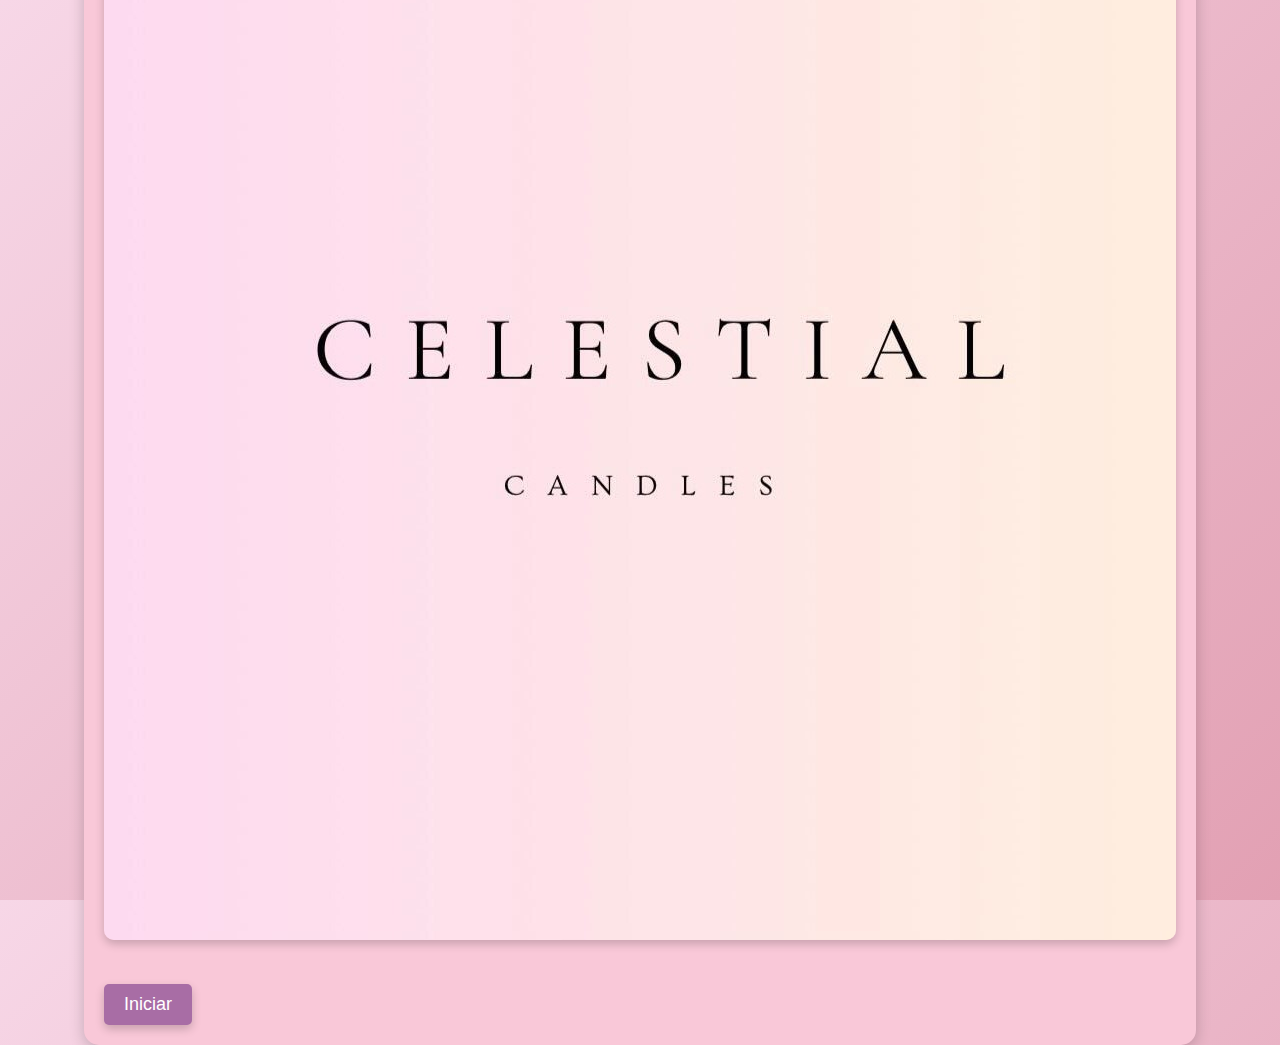
<file: index.html>
<!DOCTYPE html>
<html lang="es">
<head>
    <meta charset="UTF-8">
    <meta name="viewport" content="width=device-width, initial-scale=1.0">
    <title>Celestial Candles</title>
    <link rel="stylesheet" href="styles.css">
</head>
<body>

<div class="container">
    <img src="logo.jpeg" alt="Logo Celestial Candles" class="form-image">
    <button class="start-button" onclick="window.location.href='menu.html'">Iniciar</button>
</div>

</body>
</html>
</file>
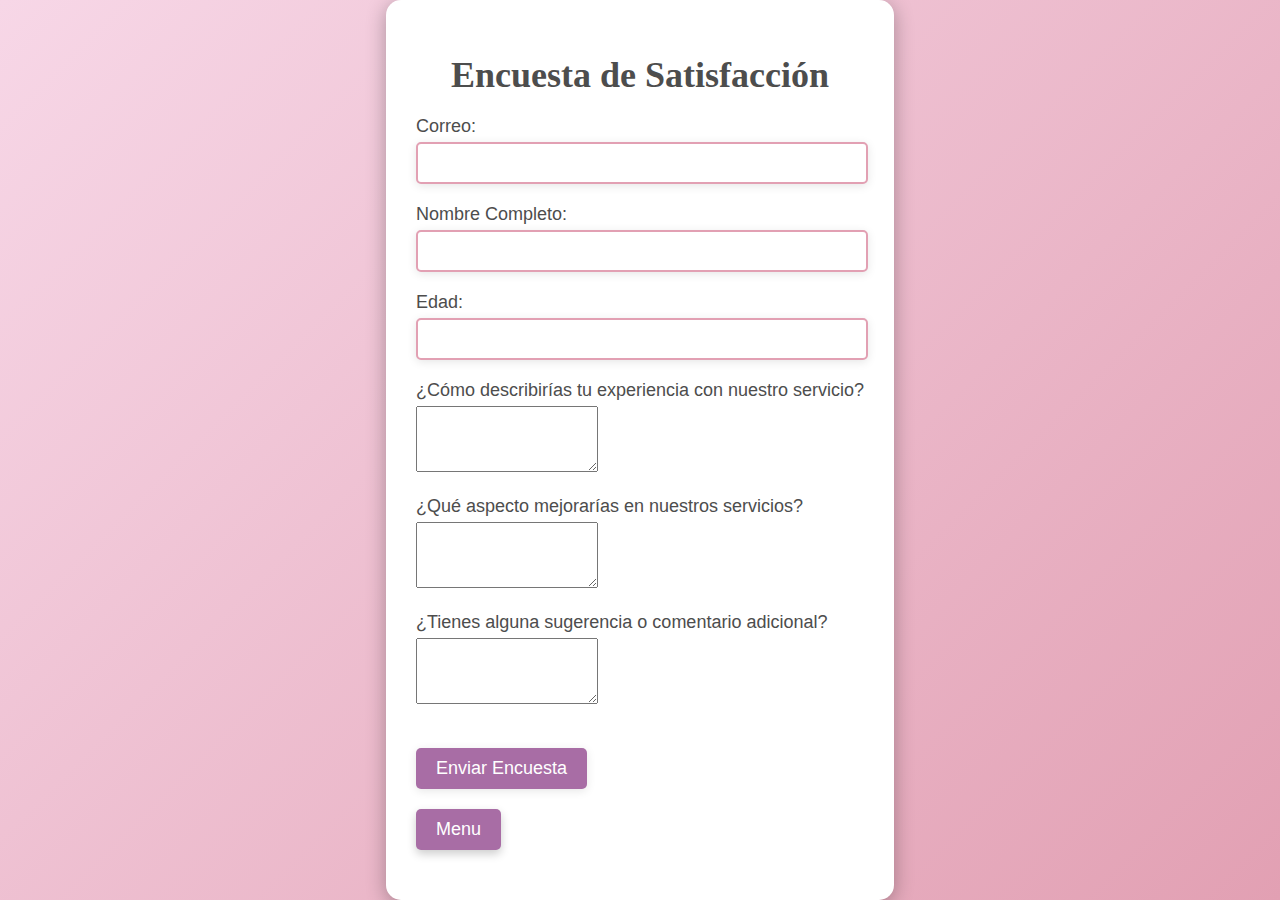
<file: encuesta.html>
<!DOCTYPE html>
<html lang="es">
<head>
    <meta charset="UTF-8">
    <title>Encuesta de Satisfacción</title>
    <link rel="stylesheet" href="styles.css"> <!-- Enlace a tu CSS personalizado -->
</head>
<body>

<div class="form-container">
    <h1>Encuesta de Satisfacción</h1>
    <form action="encuesta.php" method="post">

        <div class="form-group">
            <label for="correo">Correo:</label>
            <input type="text" id="correo" name="correo" required>
        </div>
        
        <div class="form-group">
            <label for="nombre">Nombre Completo:</label>
            <input type="text" id="nombre" name="nombre" required>
        </div>

        <div class="form-group">
            <label for="edad">Edad:</label>
            <input type="number" id="edad" name="edad" required>
        </div>

        <div class="form-group">
            <label for="opinion">¿Cómo describirías tu experiencia con nuestro servicio?</label>
            <textarea id="opinion" name="opinion" rows="4" required></textarea>
        </div>

        <div class="form-group">
            <label for="mejorar">¿Qué aspecto mejorarías en nuestros servicios?</label>
            <textarea id="mejora" name="mejora" rows="4" required></textarea>
        </div>

        <div class="form-group">
            <label for="sugerencias">¿Tienes alguna sugerencia o comentario adicional?</label>
            <textarea id="sugerencias" name="sugerencias" rows="4" required></textarea>
        </div>

        <div class="form-group">
            <button type="submit" class="buy-button">Enviar Encuesta</button>
            <button class="start-button" onclick="window.location.href='menu.html'">Menu</button>
        </div>
    </form>
</div>

</body>
</html>
</file>
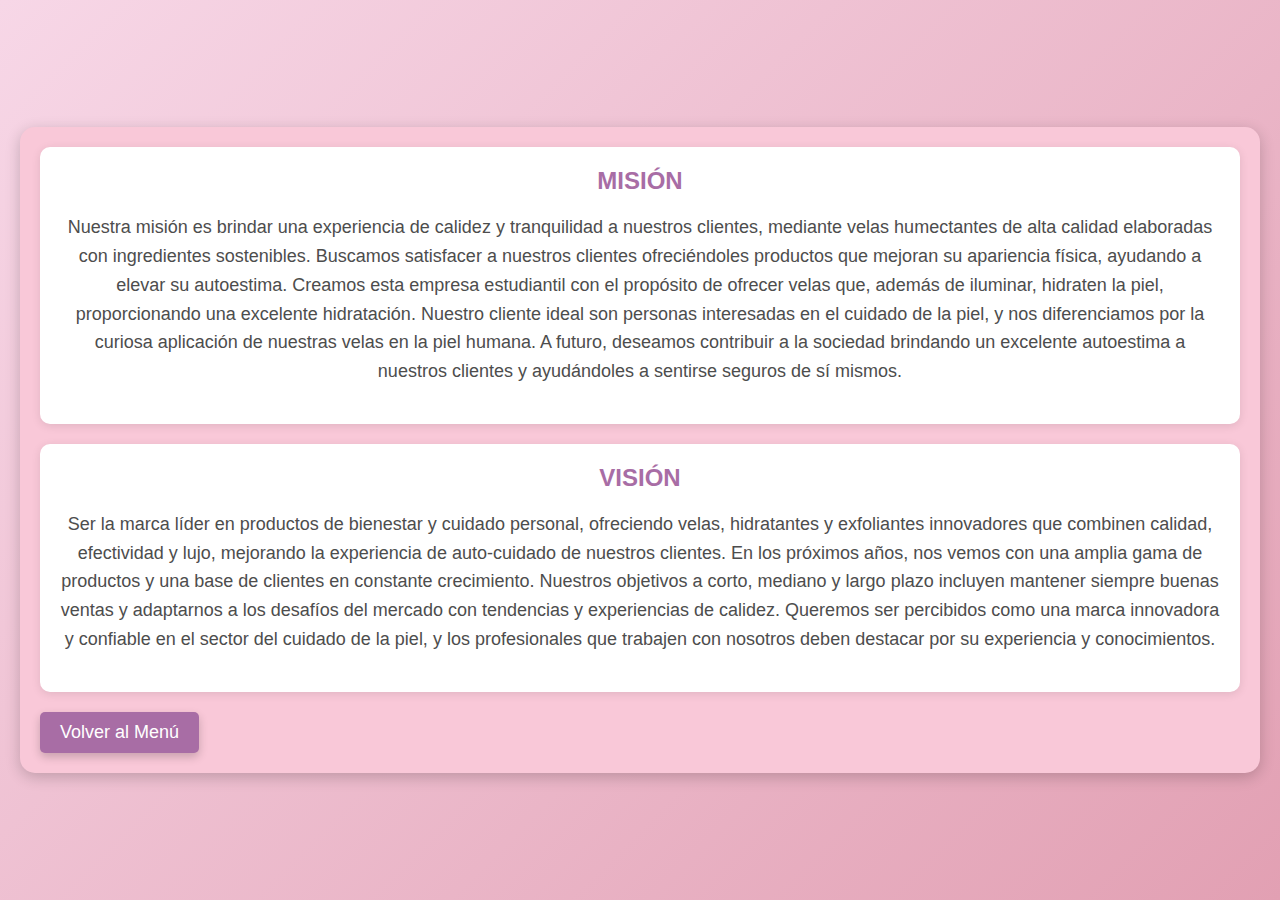
<file: mision.html>
<!DOCTYPE html>
<html lang="es">
<head>
    <meta charset="UTF-8">
    <meta name="viewport" content="width=device-width, initial-scale=1.0">
    <title>Misión y Visión - Celestial Candles</title>
    <link rel="stylesheet" href="styles.css">
</head>
<body>

<div class="mision-vision-container">
    

    <div class="section">
        <h2>MISIÓN</h2>
        <p>Nuestra misión es brindar una experiencia de calidez y tranquilidad a nuestros clientes, mediante velas humectantes de alta calidad elaboradas con ingredientes sostenibles. Buscamos satisfacer a nuestros clientes ofreciéndoles productos que mejoran su apariencia física, ayudando a elevar su autoestima. Creamos esta empresa estudiantil con el propósito de ofrecer velas que, además de iluminar, hidraten la piel, proporcionando una excelente hidratación. Nuestro cliente ideal son personas interesadas en el cuidado de la piel, y nos diferenciamos por la curiosa aplicación de nuestras velas en la piel humana. A futuro, deseamos contribuir a la sociedad brindando un excelente autoestima a nuestros clientes y ayudándoles a sentirse seguros de sí mismos.</p>
    </div>

    <div class="section">
        <h2>VISIÓN</h2>
        <p>Ser la marca líder en productos de bienestar y cuidado personal, ofreciendo velas, hidratantes y exfoliantes innovadores que combinen calidad, efectividad y lujo, mejorando la experiencia de auto-cuidado de nuestros clientes. En los próximos años, nos vemos con una amplia gama de productos y una base de clientes en constante crecimiento. Nuestros objetivos a corto, mediano y largo plazo incluyen mantener siempre buenas ventas y adaptarnos a los desafíos del mercado con tendencias y experiencias de calidez. Queremos ser percibidos como una marca innovadora y confiable en el sector del cuidado de la piel, y los profesionales que trabajen con nosotros deben destacar por su experiencia y conocimientos.</p>
    </div>
     <button class="start-button" onclick="window.location.href='menu.html'">Volver al Menú</button>
</div>

</body>
</html>
</file>
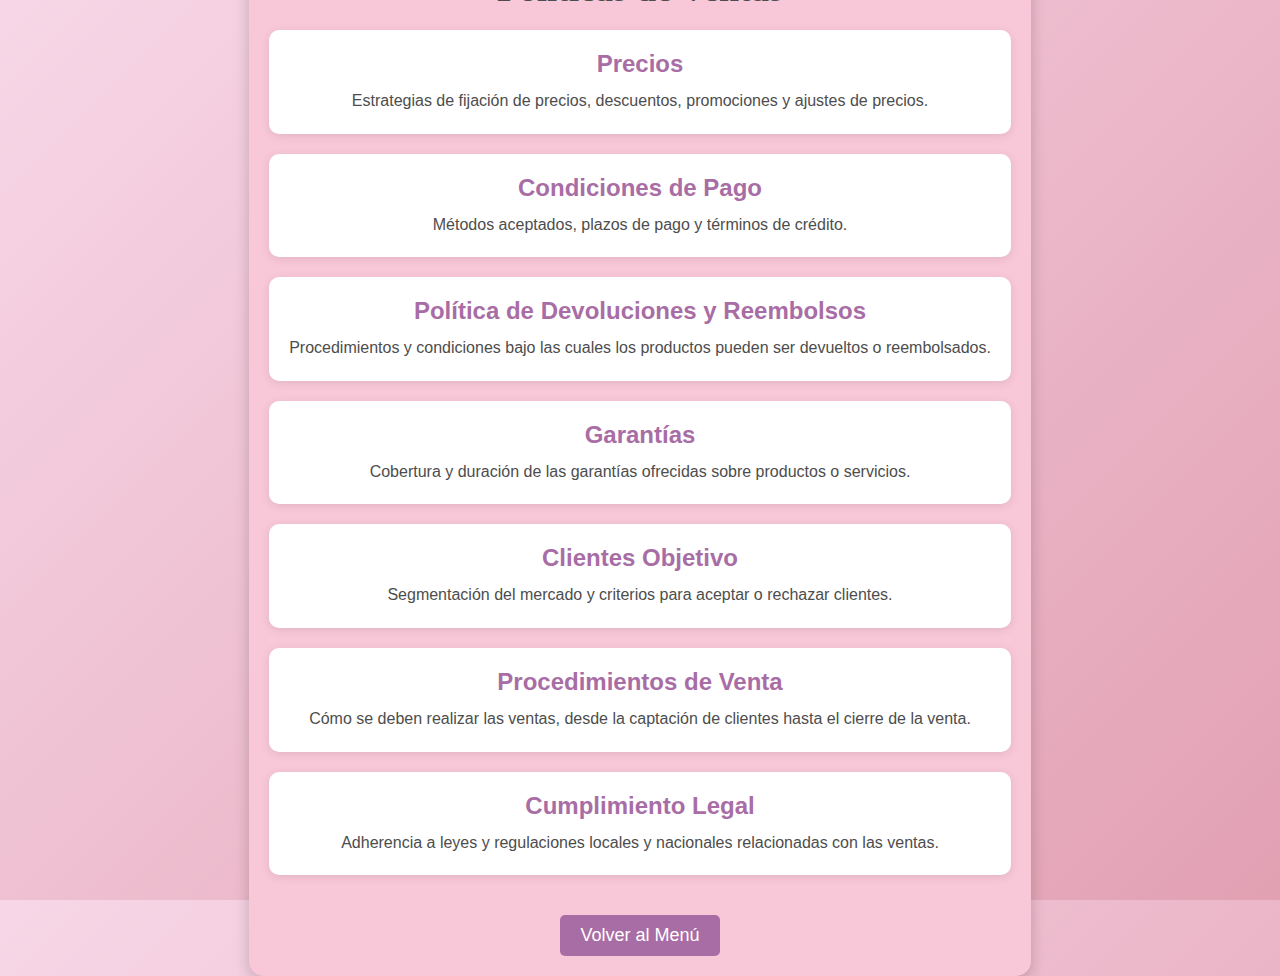
<file: Politicas.html>
<!DOCTYPE html>
<html lang="es">
<head>
    <meta charset="UTF-8">
    <meta name="viewport" content="width=device-width, initial-scale=1.0">
    <title>Políticas de Ventas - Celestial Candles</title>
    <link rel="stylesheet" href="styles.css">
</head>
<body>

<div class="politicas-container">
    <h1>Políticas de Ventas</h1>

    <div class="politica">
        <h2>Precios</h2>
        <p>Estrategias de fijación de precios, descuentos, promociones y ajustes de precios.</p>
    </div>

    <div class="politica">
        <h2>Condiciones de Pago</h2>
        <p>Métodos aceptados, plazos de pago y términos de crédito.</p>
    </div>

    <div class="politica">
        <h2>Política de Devoluciones y Reembolsos</h2>
        <p>Procedimientos y condiciones bajo las cuales los productos pueden ser devueltos o reembolsados.</p>
    </div>

    <div class="politica">
        <h2>Garantías</h2>
        <p>Cobertura y duración de las garantías ofrecidas sobre productos o servicios.</p>
    </div>

    <div class="politica">
        <h2>Clientes Objetivo</h2>
        <p>Segmentación del mercado y criterios para aceptar o rechazar clientes.</p>
    </div>

    <div class="politica">
        <h2>Procedimientos de Venta</h2>
        <p>Cómo se deben realizar las ventas, desde la captación de clientes hasta el cierre de la venta.</p>
    </div>

    <div class="politica">
        <h2>Cumplimiento Legal</h2>
        <p>Adherencia a leyes y regulaciones locales y nacionales relacionadas con las ventas.</p>
    </div>

    <button class="back-button" onclick="window.location.href='menu.html'">Volver al Menú</button>
</div>

</body>
</html>
</file>
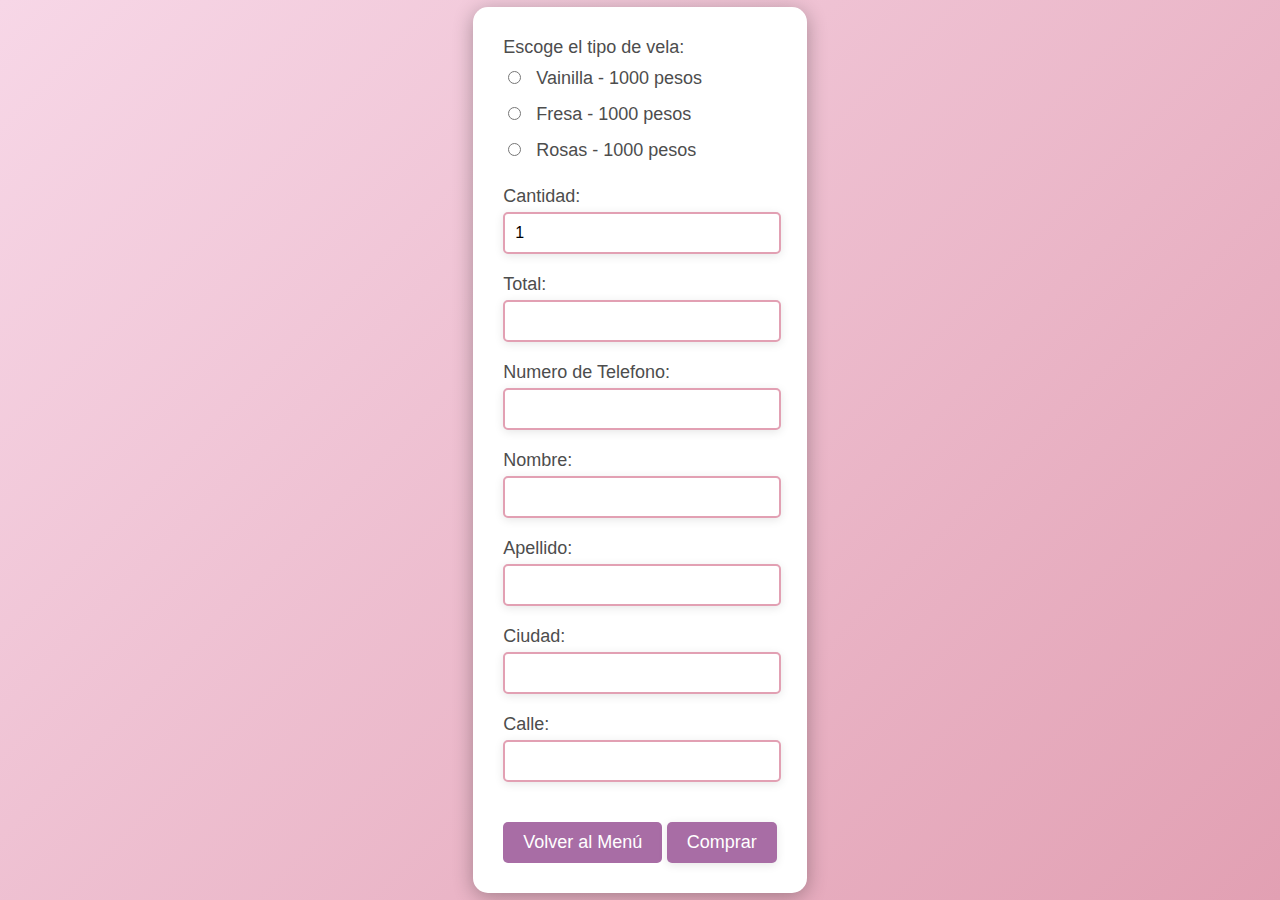
<file: producto.html>
<!DOCTYPE html>
<html lang="es">
<head>
    <meta charset="UTF-8">
    <meta name="viewport" content="width=device-width, initial-scale=1.0">
    <title>Formulario de Compra - Celestial Candles</title>
    <link rel="stylesheet" href="styles.css">
</head>
<body>

<div class="form-container">
    

    <form id="purchase-form" action="velas.php" method="post">
        <div class="form-group">
            <label for="vela">Escoge el tipo de vela:</label>
            <div class="vela-options">
                <label>
                    <input type="radio" name="vela" value="1000" required onchange="calculateTotal()">
                    Vainilla - 1000 pesos
                </label>
                <label>
                    <input type="radio" name="vela" value="1000" onchange="calculateTotal()">
                    Fresa  - 1000 pesos
                </label>
                <label>
                    <input type="radio" name="vela" value="1000" onchange="calculateTotal()">
                    Rosas - 1000 pesos
                </label>
            </div>
        </div>

        <div class="form-group">
            <label for="cantidad">Cantidad:</label>
            <input type="number" id="cantidad" name="cantidad" min="1" value="1" onchange="calculateTotal()" required>
        </div>

        <div class="form-group">
            <label for="total">Total:</label>
            <input type="text" id="total" name="total" readonly>
        </div>

        <div class="form-group">
            <label for="telefono">Numero de Telefono:</label>
            <input type="number" id="telefono" name="telefono" required>
        </div>


        <div class="form-group">
            <label for="nombre">Nombre:</label>
            <input type="text" id="nombre" name="nombre" required>
        </div>

        <div class="form-group">
            <label for="apellido">Apellido:</label>
            <input type="text" id="apellido" name="apellido" required>
        </div>

        <div class="form-group">
            <label for="ciudad">Ciudad:</label>
            <input type="text" id="ciudad" name="ciudad" required>
        </div>

        <div class="form-group">
            <label for="calle">Calle:</label>
            <input type="text" id="calle" name="calle" required>
        </div>
   <button class="back-button" onclick="window.location.href='menu.html'">Volver al Menú</button>

        <button type="submit" class="buy-button">Comprar</button>
    </form>
</div>

<script>
    function calculateTotal() {
        const velaElements = document.getElementsByName('vela');
        let precio = 0;
        let cantidad = document.getElementById('cantidad').value;

        for (let i = 0; i < velaElements.length; i++) {
            if (velaElements[i].checked) {
                precio = parseFloat(velaElements[i].value);
                break;
            }
        }

        const total = precio * cantidad;
        document.getElementById('total').value = total ? total.toFixed(2) + ' pesos' : '0.00 pesos';
    }

    // Calcular total inicial
    document.getElementById('cantidad').addEventListener('input', calculateTotal);
</script>

</body>
</html>
</file>
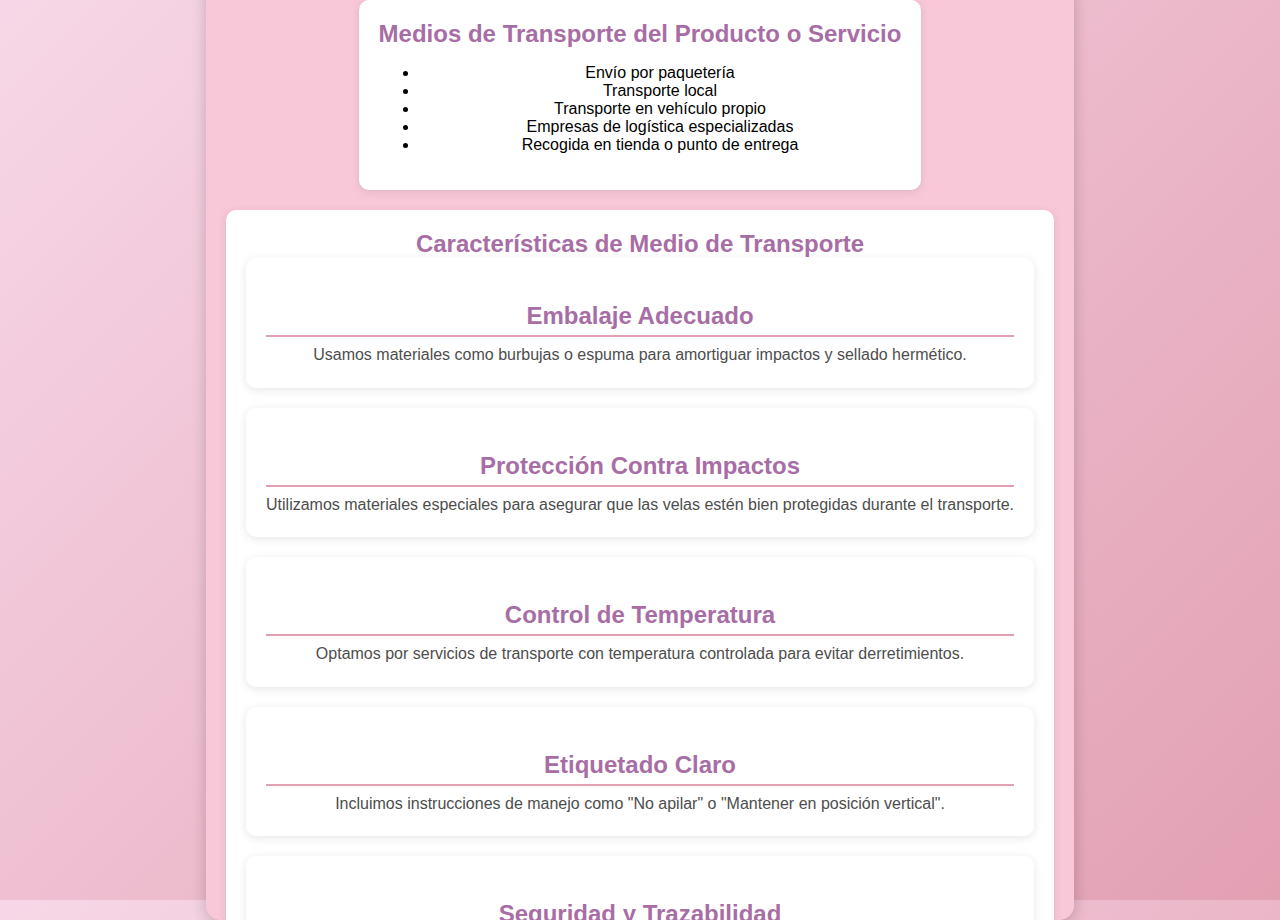
<file: transporte.html>
<!DOCTYPE html>
<html lang="es">
<head>
    <meta charset="UTF-8">
    <meta name="viewport" content="width=device-width, initial-scale=1.0">
    <title>Medios de Transporte - Celestial Candles</title>
    <link rel="stylesheet" href="styles.css">
</head>
<body>

<div class="transporte-container">
    

    <div class="section">
        <h2>Medios de Transporte del Producto o Servicio</h2> <!-- Encabezado para esta sección -->
        <ul>
            <li>Envío por paquetería</li>
            <li>Transporte local</li>
            <li>Transporte en vehículo propio</li>
            <li>Empresas de logística especializadas</li>
            <li>Recogida en tienda o punto de entrega</li>
        </ul>
    </div>

    <div class="section">
        <h2>Características de Medio de Transporte</h2>
        <div class="caracteristica">
            <h3>Embalaje Adecuado</h3>
            <p>Usamos materiales como burbujas o espuma para amortiguar impactos y sellado hermético.</p>
        </div>
        <div class="caracteristica">
            <h3>Protección Contra Impactos</h3>
            <p>Utilizamos materiales especiales para asegurar que las velas estén bien protegidas durante el transporte.</p>
        </div>
        <div class="caracteristica">
            <h3>Control de Temperatura</h3>
            <p>Optamos por servicios de transporte con temperatura controlada para evitar derretimientos.</p>
        </div>
        <div class="caracteristica">
            <h3>Etiquetado Claro</h3>
            <p>Incluimos instrucciones de manejo como "No apilar" o "Mantener en posición vertical".</p>
        </div>
        <div class="caracteristica">
            <h3>Seguridad y Trazabilidad</h3>
            <p>Ofrecemos seguros en envíos costosos y un sistema de cierre seguro.</p>
        </div>
        <div class="caracteristica">
            <h3>Dimensiones y Peso</h3>
            <p>Aseguramos que el paquete esté dentro de las dimensiones permitidas por el servicio elegido.</p>
        </div>
        <div class="caracteristica">
            <h3>Seguridad Adicional</h3>
            <p>Utilizamos cinta adhesiva de alta calidad para evitar aperturas accidentales durante el transporte.</p>
        </div>
    </div>

    <button class="start-button" onclick="window.location.href='menu.html'">Volver al Menú</button>
</div>

</body>
</html>
</file>
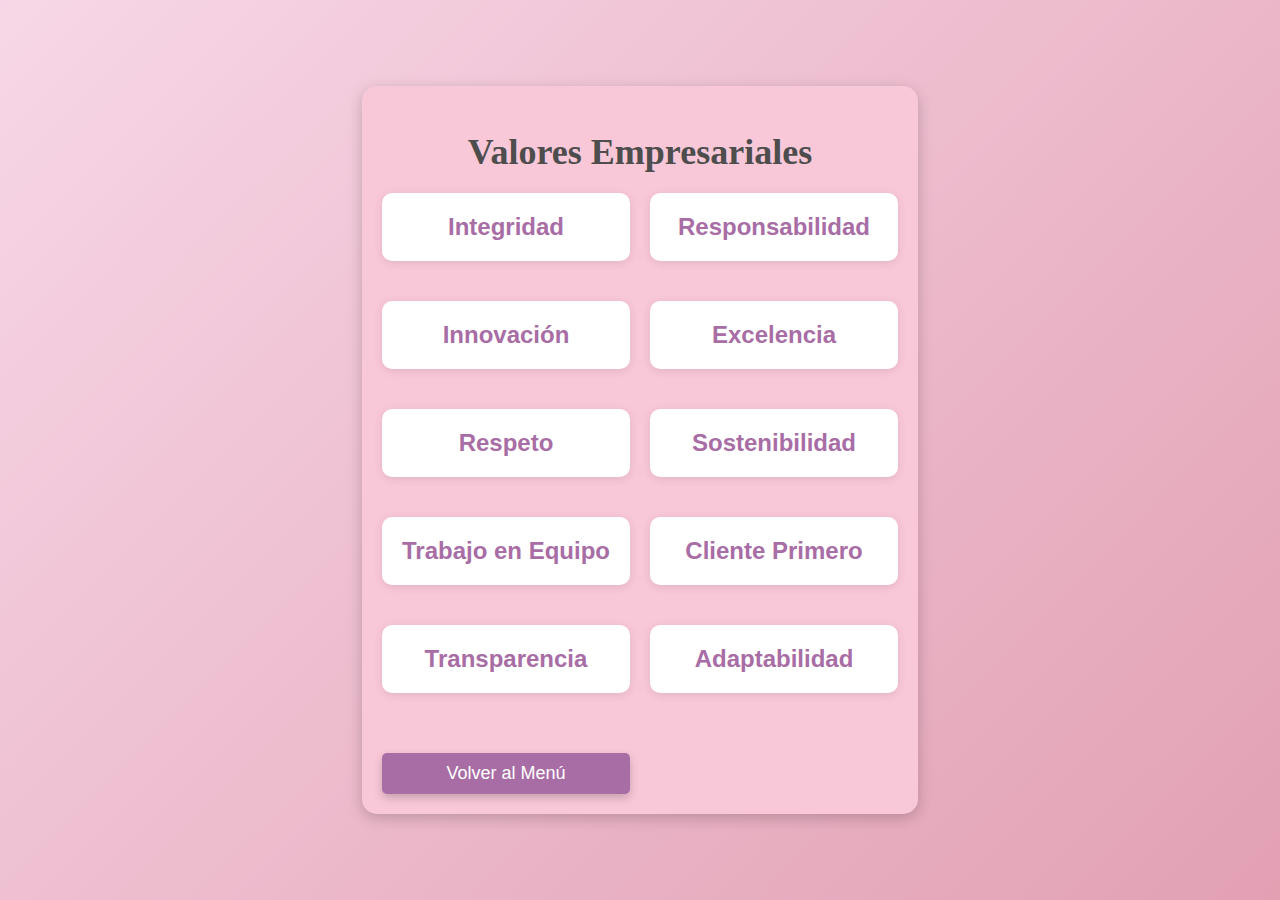
<file: valores.html>
<!DOCTYPE html>
<html lang="es">
<head>
    <meta charset="UTF-8">
    <meta name="viewport" content="width=device-width, initial-scale=1.0">
    <title>Valores - Celestial Candles</title>
    <link rel="stylesheet" href="styles.css">
</head>
<body>

<div class="valores-container">
    <h1>Valores Empresariales</h1>

    <div class="valores-grid">
        <div class="valor">
            <h2>Integridad</h2>
        </div>
        <div class="valor">
            <h2>Responsabilidad</h2>
        </div>
        <div class="valor">
            <h2>Innovación</h2>
        </div>
        <div class="valor">
            <h2>Excelencia</h2>
        </div>
        <div class="valor">
            <h2>Respeto</h2>
        </div>
        <div class="valor">
            <h2>Sostenibilidad</h2>
        </div>
        <div class="valor">
            <h2>Trabajo en Equipo</h2>
        </div>
        <div class="valor">
            <h2>Cliente Primero</h2>
        </div>
        <div class="valor">
            <h2>Transparencia</h2>
        </div>
        <div class="valor">
            <h2>Adaptabilidad</h2>
        </div>
     <button class="start-button" onclick="window.location.href='menu.html'">Volver al Menú</button>
    </div>

</div>

</body>
</html>
</file>
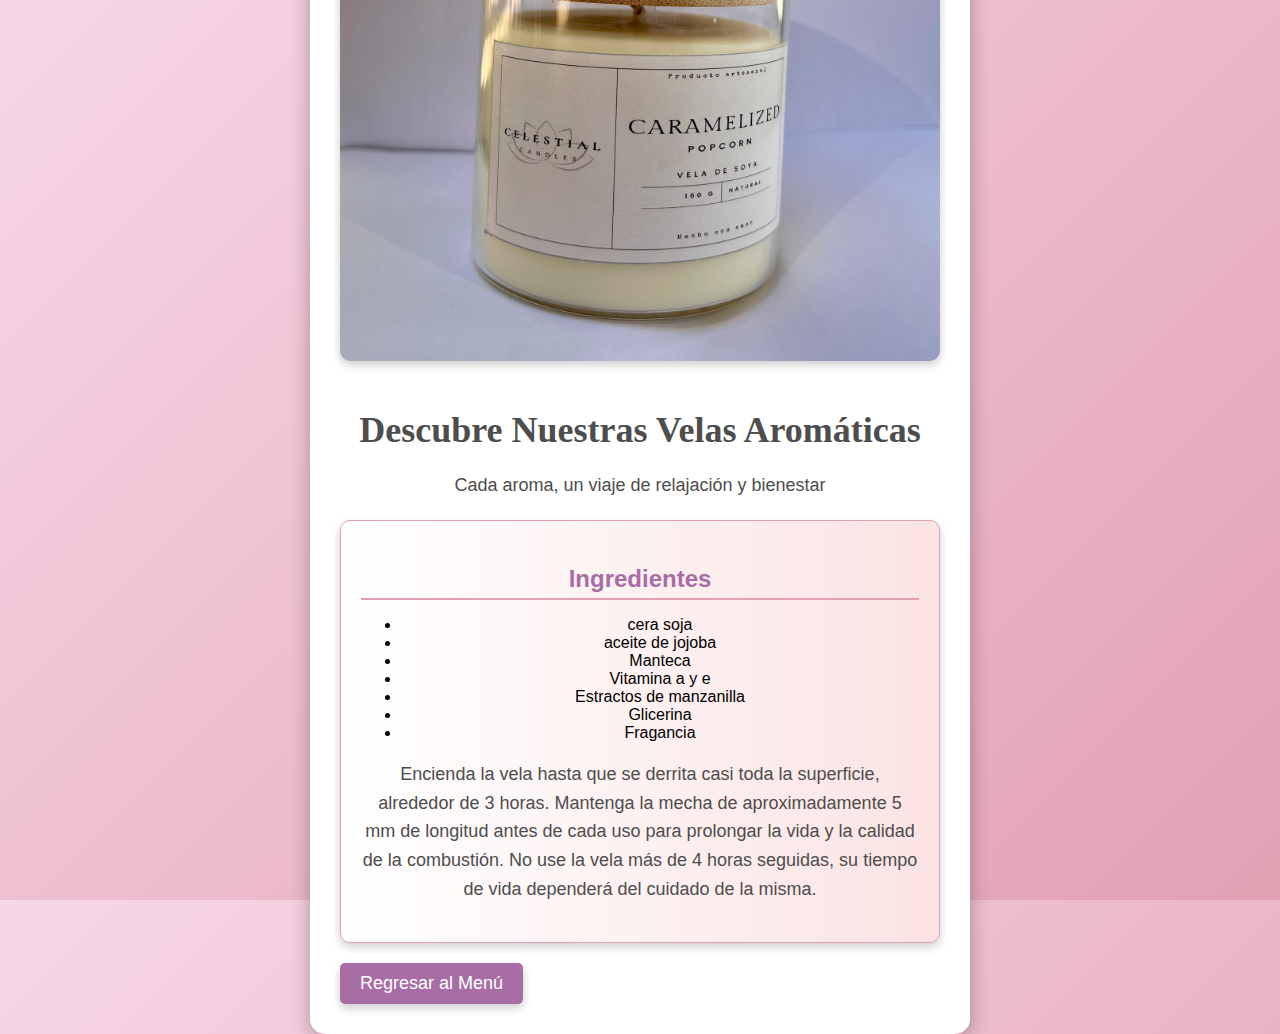
<file: vista.html>
<!DOCTYPE html>
<html lang="es">
<head>
    <meta charset="UTF-8">
    <meta name="viewport" content="width=device-width, initial-scale=1.0">
    <title>Formulario con Imagen e Información</title>
    <link rel="stylesheet" href="styles.css">
</head>
<body>
    <div class="form-container">
        <img src="images.jpeg" alt="Imagen Superior" class="form-image">
        <h1 class="form-title">Descubre Nuestras Velas Aromáticas</h1>
        <p class="form-subtitle">Cada aroma, un viaje de relajación y bienestar</p>
        <div class="info-boxes">
            <div class="info-box">
                <h3>Ingredientes</h3>
                <ul class="benefits-list">
                    <li>cera soja</li>
                    <li>aceite de jojoba</li>
                    <li>Manteca </li>
                    <li>Vitamina a y e </li>
                    <li>Estractos de manzanilla</li>
                    <li>Glicerina</li>
                    <li>Fragancia</li>
                </ul>
                <p class="usage">Encienda la vela hasta que se derrita casi toda la superficie, alrededor de 3 horas. Mantenga la mecha de aproximadamente 5 mm de longitud antes de cada uso para prolongar la vida y la calidad de la combustión. No use la vela más de 4 horas seguidas, su tiempo de vida dependerá del cuidado de la misma.</p>
            </div>
        </div>
        <button class="start-button" onclick="window.location.href='menu.html'">Regresar al Menú</button>
    </div>
</body>
</html>
</file>
<file: styles.css>
/* Reset y estilos básicos */
body {
    margin: 0;
    padding: 0;
    display: flex;
    justify-content: center;
    align-items: center;
    min-height: 100vh;
    background: linear-gradient(135deg, #f7d7e7, #e2a0b3); /* Fondo degradado */
    font-family: Arial, sans-serif;
}

/* Contenedor principal */
.form-container {
    max-width: 1200px;
    margin: 20px auto;
    padding: 20px;
    background-color: #f9c8d8;
    border-radius: 15px;
    box-shadow: 0 4px 15px rgba(0, 0, 0, 0.2);
    text-align: center;
    overflow: hidden;
}

/* Imagen de la parte superior */
.form-image {
    width: 100%;
    border-radius: 10px;
    margin-bottom: 20px;
    box-shadow: 0 4px 10px rgba(0, 0, 0, 0.2);
    transition: transform 0.3s;
}
.form-image:hover {
    transform: scale(1.02);
}

/* Cajas de información */
.info-boxes {
    display: grid;
    grid-template-columns: repeat(auto-fit, minmax(300px, 1fr));
    gap: 20px;
    margin-top: 20px;
}

.info-box {
    background: linear-gradient(to right, #ffffff, #fbe3e3);
    border-radius: 10px;
    padding: 20px;
    box-shadow: 0 4px 10px rgba(0, 0, 0, 0.2);
    transition: transform 0.3s, box-shadow 0.3s;
    border: 1px solid #e2a0b3;
}
.info-box:hover {
    transform: translateY(-5px);
    box-shadow: 0 6px 15px rgba(0, 0, 0, 0.3);
}

/* Encabezados y texto */
h3 {
    color: #a86da5;
    font-size: 24px;
    margin-bottom: 10px;
    border-bottom: 2px solid #e2a0b3;
    padding-bottom: 5px;
}
p {
    font-size: 18px;
    color: #4d4d4d;
    line-height: 1.6;
}

/* Botón de inicio */
.start-button {
    margin-top: 20px;
    padding: 15px 25px;
    font-size: 20px;
    background-color: #a86da5;
    color: white;
    border: none;
    border-radius: 5px;
    cursor: pointer;
    transition: background-color 0.3s, transform 0.2s;
    box-shadow: 0 4px 10px rgba(0, 0, 0, 0.2);
}
.start-button:hover {
    background-color: #8e5b85;
    transform: scale(1.05);
}
body {
    margin: 0;
    padding: 0;
    display: flex;
    justify-content: center;
    align-items: center;
    height: 100vh;
    background-color: #f7d7e7; /* Fondo rosado */
    font-family: Arial, sans-serif;
}

.container, .menu-container, .transporte-container, .mision-vision-container, .valores-container {
    max-width: 1200px; /* Ancho máximo común */
    margin: 50px auto; /* Centrar el contenedor */
    padding: 20px;
    background-color: #f9c8d8; /* Fondo del contenedor */
    border-radius: 15px;
    box-shadow: 0 4px 15px rgba(0, 0, 0, 0.2); /* Sombra elegante */
    text-align: center; /* Alinear el texto al centro */
}

.menu-box {
    padding: 30px;
    border: 3px solid #e2a0b3; /* Borde elegante */
    display: inline-block; /* Mantener tamaño ajustado al contenido */
    transition: transform 0.3s; /* Animación de transformación */
}

.menu-box:hover {
    transform: scale(1.05); /* Escalar el cuadro al pasar el ratón */
}

.menu {
    list-style-type: none;
    padding: 0;
    margin: 0;
}

.menu li {
    margin: 15px 0;
}

.menu a {
    text-decoration: none;
    font-size: 20px;
    color: white; /* Letras blancas */
    background-color: #e2a0b3; /* Fondo del botón más rosado */
    padding: 10px 20px;
    border-radius: 5px;
    display: inline-block;
    border: 2px solid #d09dc8; /* Borde del botón */
    transition: background-color 0.3s, transform 0.3s; /* Animaciones de transición */
}

.menu a:hover {
    background-color: #d09dc8; /* Fondo más oscuro al pasar el ratón */
    transform: translateY(-3px); /* Efecto de elevación */
}

h1 {
    color: #4d4d4d; /* Color del título principal */
    font-size: 32px;
    margin-bottom: 20px;
}

h2 {
    color: #a86da5; /* Color de los subtítulos */
    font-size: 24px;
    margin: 0; /* Sin margen */
}

.section {
    background-color: white; /* Fondo blanco para las secciones */
    border-radius: 10px; /* Bordes redondeados */
    padding: 20px; /* Espaciado interno */
    margin-bottom: 20px; /* Espaciado entre secciones */
    box-shadow: 0 2px 10px rgba(0, 0, 0, 0.1); /* Sombra sutil */
    transition: transform 0.3s; /* Transición para efecto hover */
}

.section:hover {
    transform: translateY(-5px); /* Elevación al pasar el ratón */
}

p {
    line-height: 1.6; /* Espaciado entre líneas para mejor legibilidad */
    color: #4d4d4d; /* Color del texto */
}

.start-button {
    display: block;
    margin-top: 20px;
    padding: 10px 20px;
    font-size: 18px;
    background-color: #a86da5;
    color: white;
    border: none;
    border-radius: 5px;
    cursor: pointer;
}

.start-button:hover {
    background-color: #8e5b85;
}

.valor, .caracteristica {
    background-color: white;
    border-radius: 10px;
    padding: 20px;
    margin-bottom: 20px;
    box-shadow: 0 2px 10px rgba(0, 0, 0, 0.1); /* Sombra suave */
    transition: transform 0.3s; /* Transición */
    text-align: center; /* Alinear el texto al centro */
}

.valor:hover, .caracteristica:hover {
    transform: translateY(-5px); /* Efecto de elevación */
}

.caracteristica h3 {
    color: #a86da5;
    font-size: 24px;
    margin-bottom: 5px;
}

.caracteristica p {
    font-size: 16px;
    color: #4d4d4d;
    margin: 0;
}

.valores-grid {
    display: grid;
    grid-template-columns: repeat(2, 1fr); /* Dos columnas */
    gap: 20px; /* Espaciado entre cuadros */
}
body {
    margin: 0;
    padding: 0;
    font-family: Arial, sans-serif;
    background-color: #f7d7e7; /* Fondo rosado */
}

.politicas-container {
    max-width: 1000px;
    margin: 50px auto;
    padding: 20px;
    background-color: #f9c8d8;
    border-radius: 15px;
    box-shadow: 0 4px 15px rgba(0, 0, 0, 0.2);
    text-align: center;
}

h1 {
    color: #4d4d4d;
    font-size: 32px;
    margin-bottom: 20px;
}

.politica {
    background-color: white;
    border-radius: 10px;
    padding: 20px;
    margin-bottom: 20px;
    box-shadow: 0 2px 10px rgba(0, 0, 0, 0.1);
}

.politica h2 {
    color: #a86da5;
    font-size: 24px;
    margin-bottom: 10px;
}

.politica p {
    font-size: 16px;
    color: #4d4d4d;
    margin: 0;
    line-height: 1.6;
}

.back-button {
    margin-top: 20px;
    padding: 10px 20px;
    font-size: 18px;
    background-color: #a86da5;
    color: white;
    border: none;
    border-radius: 5px;
    cursor: pointer;
}

.back-button:hover {
    background-color: #8e5b85;
}
body {
    margin: 0;
    padding: 0;
    font-family: 'Arial', sans-serif;
    background-color: #f7d7e7; /* Fondo rosado */
}

.form-container {
    max-width: 600px;
    margin: 50px auto;
    padding: 30px;
    background-color: #ffffff; /* Fondo blanco para mayor contraste */
    border-radius: 15px;
    box-shadow: 0 4px 20px rgba(0, 0, 0, 0.3);
    text-align: center;
}

h1 {
    color: #4d4d4d;
    font-size: 36px;
    margin-bottom: 20px;
    font-family: 'Brush Script MT', cursive; /* Fuente más elegante para el título */
}

.form-group {
    margin-bottom: 20px;
    text-align: left;
}

label {
    font-size: 18px;
    color: #4d4d4d;
    margin-bottom: 5px;
    display: block; /* Para asegurar que los labels estén en su propia línea */
}

.vela-options {
    margin: 10px 0;
    display: flex;
    flex-direction: column; /* Colocar las opciones en columna */
    gap: 10px; /* Espacio entre las opciones */
}

input[type="text"], 
input[type="number"] {
    font-size: 16px;
    padding: 10px;
    border: 2px solid #e2a0b3; /* Borde rosado */
    border-radius: 5px;
    width: calc(100% - 20px);
    transition: border-color 0.3s;
}

input[type="text"]:focus, 
input[type="number"]:focus {
    border-color: #a86da5; /* Cambiar el borde al enfocar */
    outline: none; /* Quitar el borde de enfoque por defecto */
}

input[type="radio"] {
    margin-right: 10px; /* Espacio entre el radio y el texto */
}

.buy-button {
    margin-top: 20px;
    padding: 10px 20px;
    font-size: 18px;
    background-color: #a86da5;
    color: white;
    border: none;
    border-radius: 5px;
    cursor: pointer;
    transition: background-color 0.3s, transform 0.2s;
}

.buy-button:hover {
    background-color: #8e5b85;
    transform: scale(1.05); /* Efecto de escala al pasar el ratón */
}

input[type="text"], 
input[type="number"], 
.buy-button {
    box-shadow: 0 2px 10px rgba(0, 0, 0, 0.1); /* Sombra suave */
}

.total-container {
    margin-top: 10px;
    font-weight: bold;
}
/* Estilos del contenedor principal */
 .transporte-container {
    display: flex;
    flex-direction: column;
    align-items: center;
    
    height: 100%;
    overflow: auto;
}
</file>
